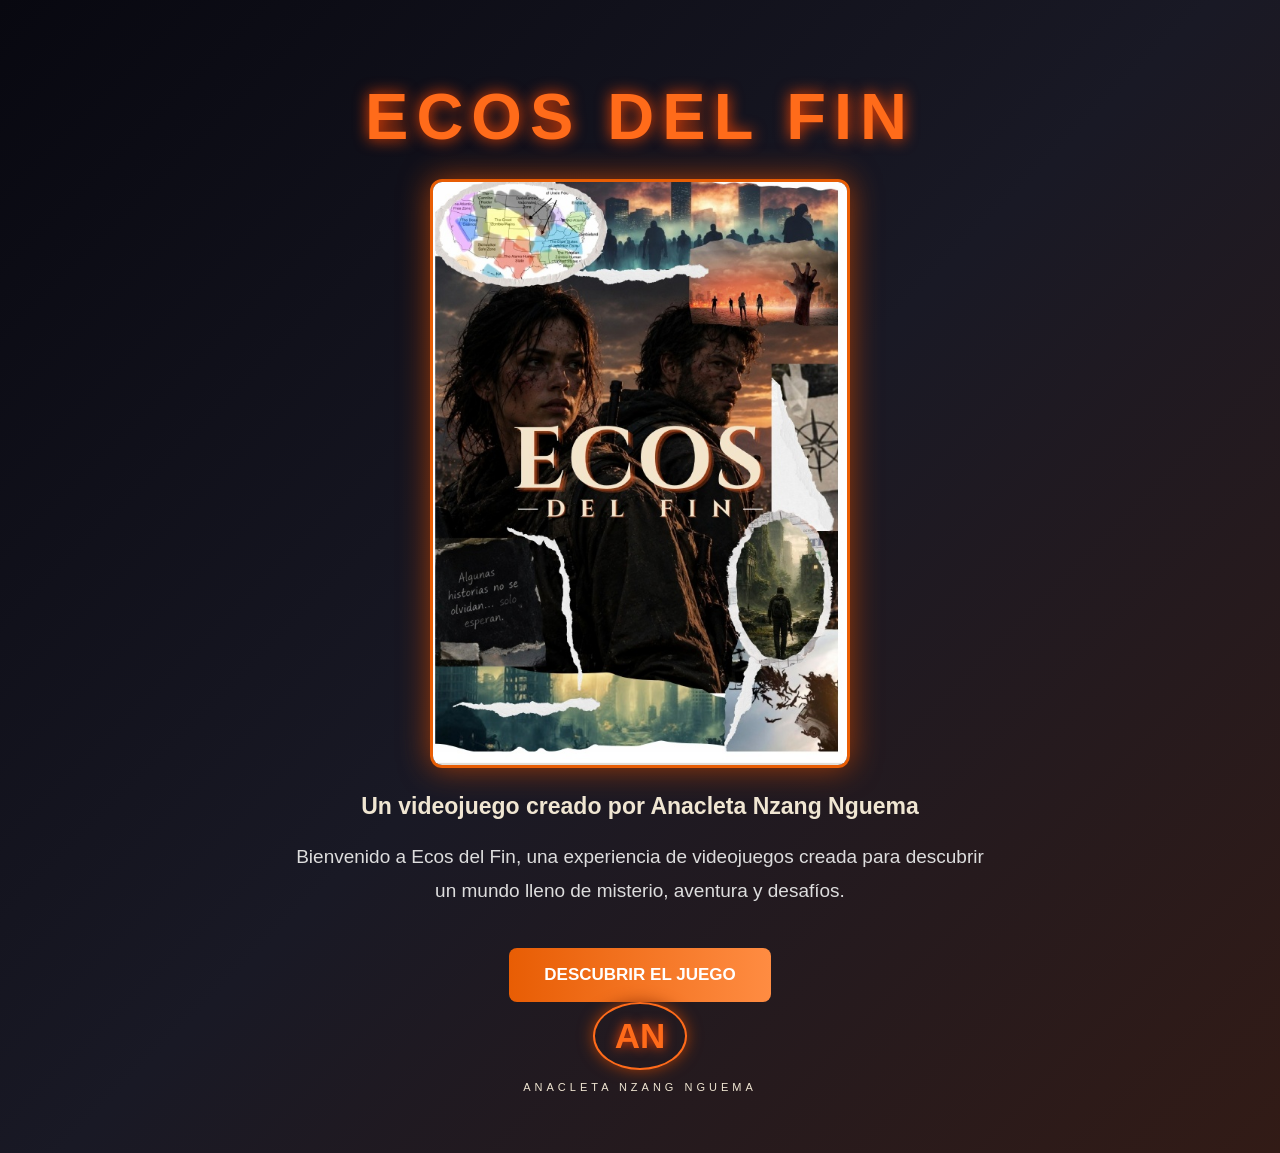
<file: index.html>
<!DOCTYPE html>
<html lang="es">

<head>
    <meta charset="UTF-8">
    <meta name="viewport" content="width=device-width, initial-scale=1.0">
    <meta name="description" content="Descubre Ecos del Fin, una aventura de misterio y supervivencia creada por Anacleta Nzang Nguema.">
    <title>Ecos del Fin</title>
    <link rel="stylesheet" href="estilo_1.css">
</head>

<body>
    <main>
        <h1>ECOS DEL FIN</h1>

        <img src="./portada.jpg"
             alt="Portada del videojuego Ecos del Fin"
             width="400">

        <h2>Un videojuego creado por Anacleta Nzang Nguema</h2>

        <p>
            Bienvenido a Ecos del Fin, una experiencia de videojuegos
            creada para descubrir un mundo lleno de misterio, aventura
            y desafíos.
        </p>

        <a href="content.html">
            <button type="button">DESCUBRIR EL JUEGO</button>
        </a>
    </main>

    <footer class="logo">
        <span>AN</span>
        <p>ANACLETA NZANG NGUEMA</p>
    </footer>
</body>

</html>
</file>
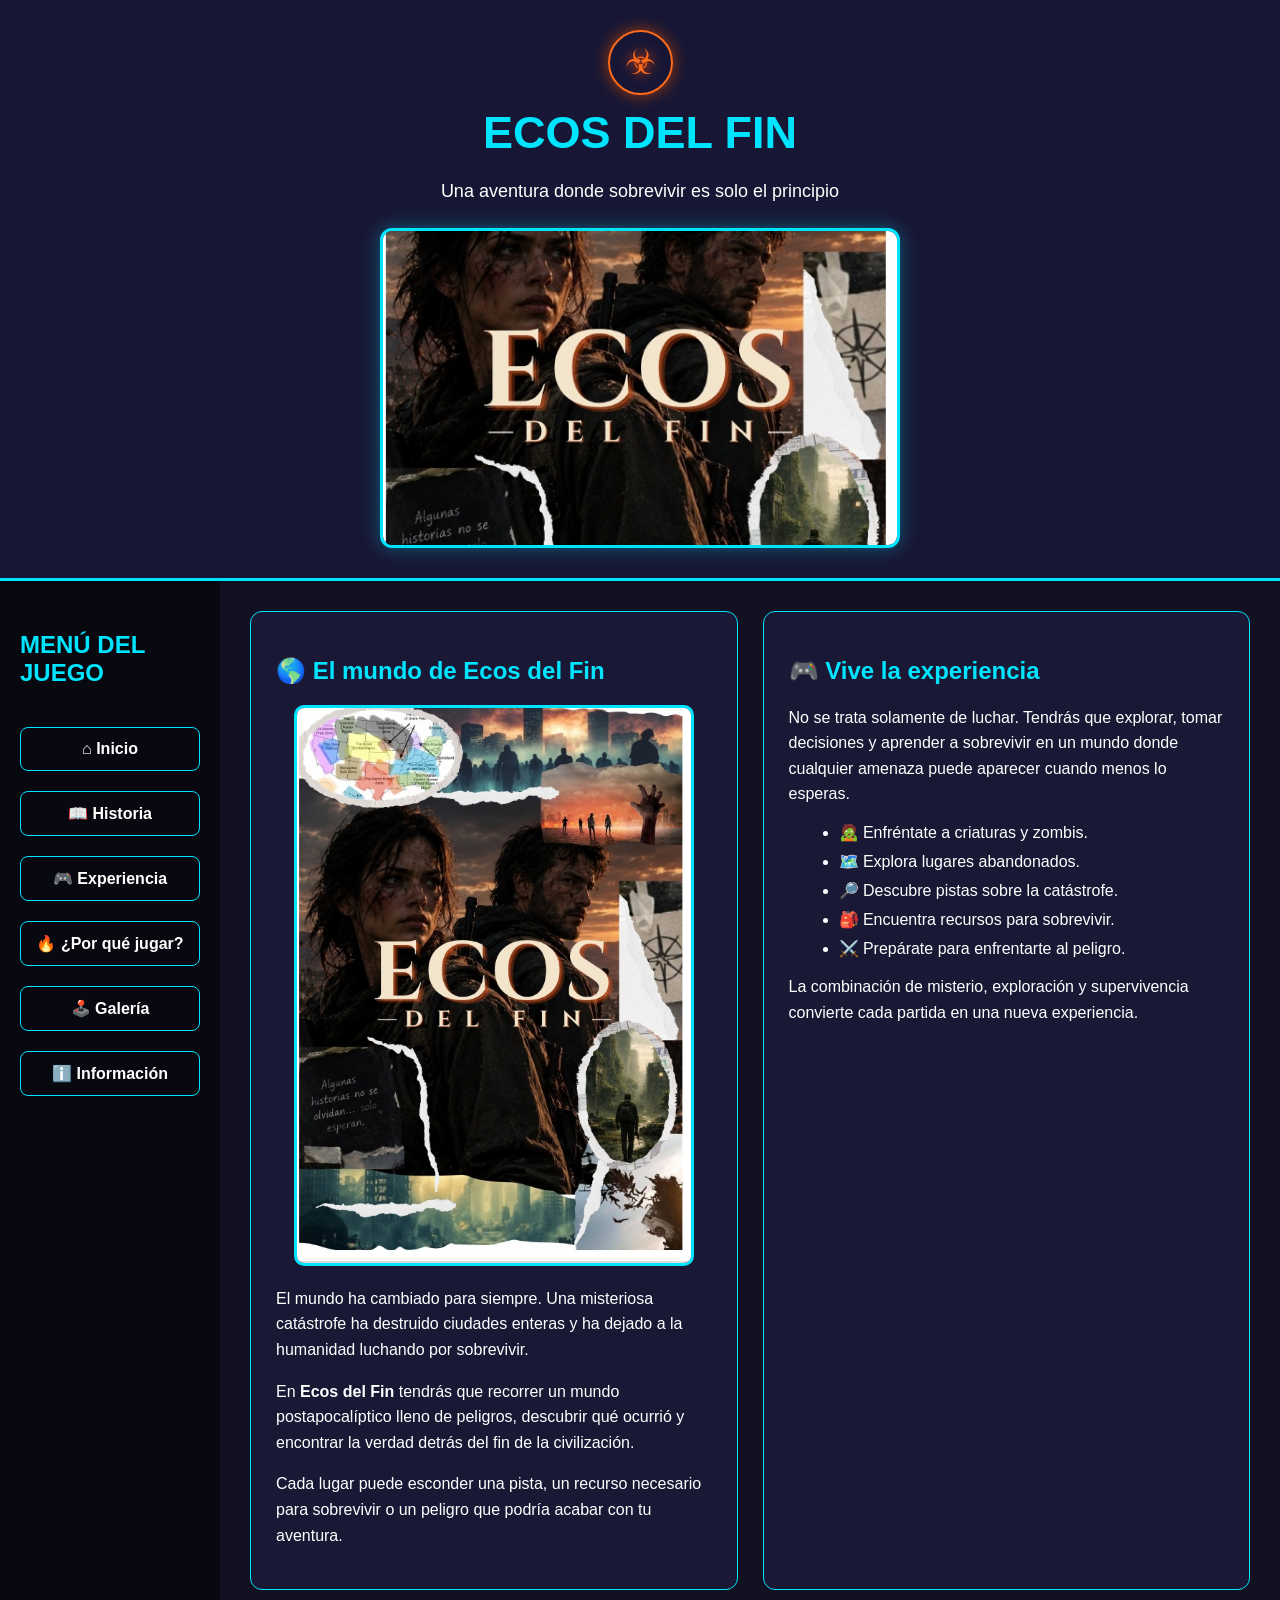
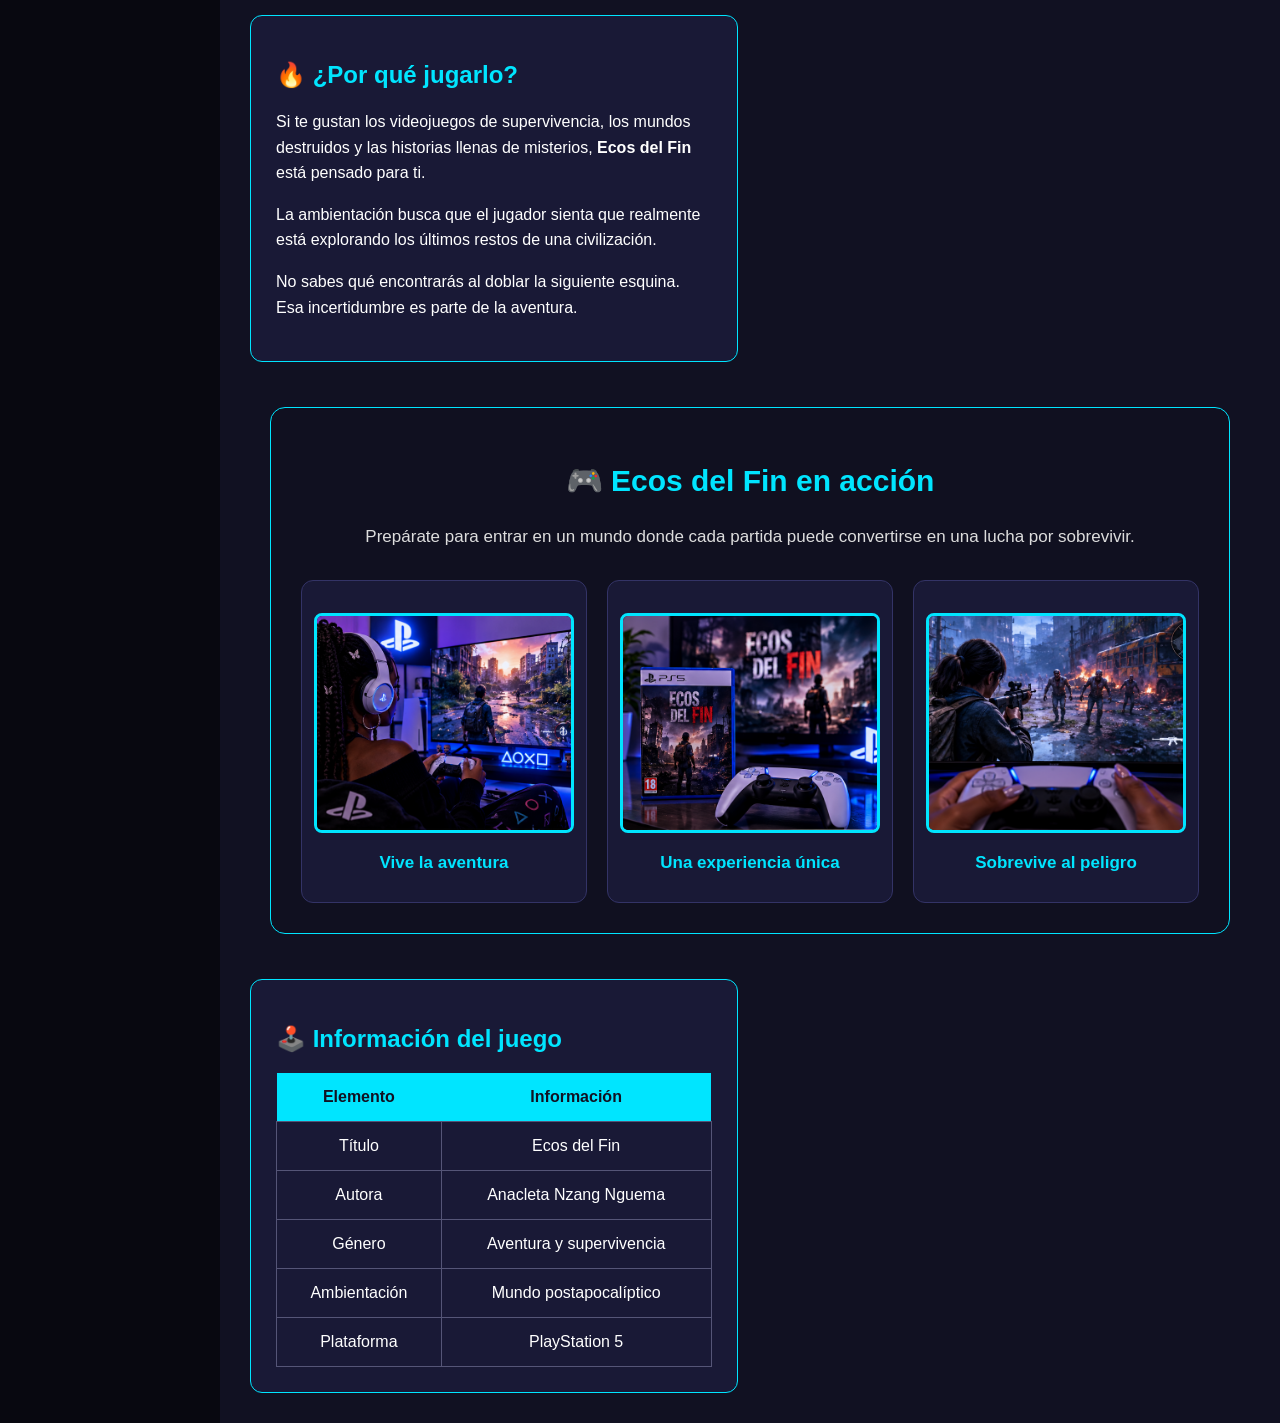
<file: content.html>
<!DOCTYPE html>
<html lang="es">

<head>
    <meta charset="UTF-8">
    <meta name="viewport" content="width=device-width, initial-scale=1.0">

    <title>Ecos del Fin - Videojuego</title>

    <link rel="stylesheet" href="estilo_2.css">
</head>

<body>

    <div class="contenedor">

        <!-- CABECERA -->
        <header class="cabecera">
            <div class="icono-juego">☣</div>

            <h1>ECOS DEL FIN</h1>

            <p>
                Una aventura donde sobrevivir es solo el principio
            </p>

            <img class="portada-contenido" src="./portada.jpg" alt="Portada de Ecos del Fin">

        </header>


        <!-- MENÚ -->
        <nav class="navegacion">

    <h2>MENÚ DEL JUEGO</h2>

    <a href="index.html">⌂ Inicio</a>

    <a href="#historia">📖 Historia</a>

    <a href="#experiencia">🎮 Experiencia</a>

    <a href="#porque-jugar">🔥 ¿Por qué jugar?</a>

    <a href="#galeria">🕹️ Galería</a>

    <a href="#informacion">ℹ️ Información</a>

</nav>


        <!-- CONTENIDO -->
        <main class="contenido">


            <!-- HISTORIA -->
            <section id="historia">

                <h2>🌎 El mundo de Ecos del Fin</h2>

                <img src="./portada.jpg"
                     alt="Portada del videojuego Ecos del Fin">

                <p>
                    El mundo ha cambiado para siempre. Una misteriosa
                    catástrofe ha destruido ciudades enteras y ha dejado
                    a la humanidad luchando por sobrevivir.
                </p>

                <p>
                    En <strong>Ecos del Fin</strong> tendrás que recorrer
                    un mundo postapocalíptico lleno de peligros,
                    descubrir qué ocurrió y encontrar la verdad detrás
                    del fin de la civilización.
                </p>

                <p>
                    Cada lugar puede esconder una pista, un recurso
                    necesario para sobrevivir o un peligro que podría
                    acabar con tu aventura.
                </p>

            </section>


            <!-- EXPERIENCIA -->
            <section id="experiencia">

                <h2>🎮 Vive la experiencia</h2>

                <p>
                    No se trata solamente de luchar. Tendrás que explorar,
                    tomar decisiones y aprender a sobrevivir en un mundo
                    donde cualquier amenaza puede aparecer cuando menos
                    lo esperas.
                </p>

                <ul>

                    <li>🧟 Enfréntate a criaturas y zombis.</li>

                    <li>🗺️ Explora lugares abandonados.</li>

                    <li>🔎 Descubre pistas sobre la catástrofe.</li>

                    <li>🎒 Encuentra recursos para sobrevivir.</li>

                    <li>⚔️ Prepárate para enfrentarte al peligro.</li>

                </ul>

                <p>
                    La combinación de misterio, exploración y supervivencia
                    convierte cada partida en una nueva experiencia.
                </p>

            </section>


            <!-- ¿POR QUÉ JUGAR? -->
            <section id="porque-jugar">

                <h2>🔥 ¿Por qué jugarlo?</h2>

                <p>
                    Si te gustan los videojuegos de supervivencia,
                    los mundos destruidos y las historias llenas de
                    misterios, <strong>Ecos del Fin</strong> está pensado
                    para ti.
                </p>

                <p>
                    La ambientación busca que el jugador sienta que
                    realmente está explorando los últimos restos de una
                    civilización.
                </p>

                <p>
                    No sabes qué encontrarás al doblar la siguiente
                    esquina. Esa incertidumbre es parte de la aventura.
                </p>

            </section>
<!-- GALERÍA DE JUEGO -->
<section id="galeria" class="galeria">

    <h2>🎮 Ecos del Fin en acción</h2>

    <p>
        Prepárate para entrar en un mundo donde cada partida
        puede convertirse en una lucha por sobrevivir.
    </p>

    <div class="imagenes-gameplay">

        <div>
           <img src="./gameplay1_ps5.png"
     alt="Jugadora disfrutando de Ecos del Fin">
            <h3>Vive la aventura</h3>
        </div>

        <div>
           <img src="./gameplay2_ps5.png"
     alt="Presentación de Ecos del Fin">

            <h3>Una experiencia única</h3>
        </div>

        <div>
            <img src="./gameplay3_ps5.png"
     alt="Combate contra zombis en Ecos del Fin">
            <h3>Sobrevive al peligro</h3>
        </div>

    </div>

</section>

            <!-- INFORMACIÓN -->
            <section id="informacion">

                <h2>🕹️ Información del juego</h2>

                <table>

                    <tr>
                        <th>Elemento</th>
                        <th>Información</th>
                    </tr>

                    <tr>
                        <td>Título</td>
                        <td>Ecos del Fin</td>
                    </tr>

                    <tr>
                        <td>Autora</td>
                        <td>Anacleta Nzang Nguema</td>
                    </tr>

                    <tr>
                        <td>Género</td>
                        <td>Aventura y supervivencia</td>
                    </tr>

                    <tr>
                        <td>Ambientación</td>
                        <td>Mundo postapocalíptico</td>
                    </tr>

                    <tr>
                        <td>Plataforma</td>
                        <td>PlayStation 5</td>
                    </tr>

                </table>

            </section>

        </main>

    </div>

</body>

</html>
</file>
<file: estilo_1.css>
* {
    box-sizing: border-box;
}

body {
    margin: 0;
    min-height: 100vh;
    font-family: Arial, sans-serif;
    background: linear-gradient(135deg, #080810, #191925, #321b16);
    color: white;
    text-align: center;
    padding: 35px 20px;
}

h1 {
    font-size: 65px;
    color: #ff6b1a;
    letter-spacing: 8px;
    text-shadow: 0 0 15px #ff4500;
    margin-bottom: 5px;
}

h2 {
    color: #f0e6d2;
    font-size: 23px;
}

img {
    width: 420px;
    max-width: 90%;
    border: 3px solid #e85d04;
    border-radius: 12px;
    box-shadow: 0 0 30px #a33b08;
    margin: 25px auto;
    display: block;
}

p {
    font-size: 19px;
    max-width: 700px;
    margin: 20px auto;
    line-height: 1.8;
    color: #dddddd;
}

a {
    text-decoration: none;
}

button {
    background: linear-gradient(90deg, #e85d04, #ff8c42);
    color: white;
    border: none;
    padding: 17px 35px;
    font-size: 17px;
    font-weight: bold;
    border-radius: 8px;
    cursor: pointer;
    margin-top: 20px;
    transition: 0.3s;
}

button:hover {
    background: #f0e6d2;
    color: #111111;
    transform: scale(1.08);
    box-shadow: 0 0 20px #ff6b1a;
}/* LOGOTIPO AN */

.logo {
    margin-bottom: 20px;
}

.logo span {
    display: inline-block;
    font-size: 35px;
    font-weight: bold;
    color: #ff6b1a;
    border: 2px solid #ff6b1a;
    padding: 12px 20px;
    border-radius: 50%;
    text-shadow: 0 0 12px #ff4500;
    box-shadow: 0 0 15px #a33b08;
}

.logo p {
    font-size: 11px;
    letter-spacing: 4px;
    color: #f0e6d2;
    margin-top: 8px;
}
</file>
<file: estilo_2.css>
* {
    box-sizing: border-box;
}

body {
    margin: 0;
    font-family: Arial, sans-serif;
    background-color: #111122;
    color: white;
}

/* CUADRÍCULA PRINCIPAL: 2 FILAS Y 2 COLUMNAS */
.contenedor {
    min-height: 100vh;
    display: grid;
    grid-template-columns: 220px 1fr;
    grid-template-rows: auto 1fr;
}

/* CABECERA */
.cabecera {
    grid-column: 1 / 3;
    background-color: #171735;
    text-align: center;
    padding: 30px;
    border-bottom: 3px solid #00e5ff;
}

.cabecera h1 {
    color: #00e5ff;
    font-size: 45px;
    margin: 0;
}

.cabecera p {
    font-size: 18px;
}

/* PANEL DE NAVEGACIÓN */
.navegacion {
    background-color: #080810;
    padding: 30px 20px;
    display: flex;
    flex-direction: column;
    gap: 20px;
}

.navegacion a {
    color: white;
    text-decoration: none;
    font-weight: bold;
    padding: 12px;
    border: 1px solid #00e5ff;
    border-radius: 8px;
    text-align: center;
}

.navegacion a:hover {
    background-color: #00e5ff;
    color: #111122;
}

/* CONTENIDO */
.contenido {
    padding: 30px;
    display: grid;
    grid-template-columns: 1fr 1fr;
    gap: 25px;
}

/* SECCIONES */
section {
    background-color: #191936;
    padding: 25px;
    border: 1px solid #00e5ff;
    border-radius: 12px;
}

h2 {
    color: #00e5ff;
}

p {
    line-height: 1.6;
}

li {
    margin: 10px;
}

/* IMAGEN */
section img {
    width: 100%;
    max-width: 400px;
    display: block;
    margin: 20px auto;
    border: 3px solid #00e5ff;
    border-radius: 10px;
}

/* TABLA */
table {
    width: 100%;
    border-collapse: collapse;
    margin-top: 20px;
}

th {
    background-color: #00e5ff;
    color: #111122;
    padding: 15px;
}

td {
    padding: 15px;
    text-align: center;
    border: 1px solid #555577;
}

tr:hover {
    background-color: #242450;
}/* GALERÍA DE VIDEOJUEGOS */

.galeria {
    grid-column: 1 / 3;
    background-color: #101020;
    border: 1px solid #00e5ff;
    padding: 30px;
    margin: 20px;
    border-radius: 15px;
}

.galeria h2 {
    text-align: center;
    font-size: 30px;
}

.galeria p {
    text-align: center;
    font-size: 17px;
    color: #dddddd;
}

.imagenes-gameplay {
    display: grid;
    grid-template-columns: repeat(3, 1fr);
    gap: 20px;
    margin-top: 30px;
}

.imagenes-gameplay div {
    background-color: #191936;
    padding: 12px;
    border-radius: 12px;
    text-align: center;
    border: 1px solid #333366;
    transition: transform 0.3s;
}

.imagenes-gameplay img {
    width: 100%;
    height: 220px;
    object-fit: cover;
    border-radius: 8px;
}

.imagenes-gameplay div:hover {
    transform: scale(1.04);
    border-color: #00e5ff;
    box-shadow: 0 0 15px #00e5ff;
}

.imagenes-gameplay h3 {
    color: #00e5ff;
    font-size: 17px;
}

/* ADAPTACIÓN A MÓVILES */

@media (max-width: 800px) {

    .contenedor {
        grid-template-columns: 1fr;
    }

    .cabecera {
        grid-column: 1;
    }

    .navegacion {
        flex-direction: row;
        flex-wrap: wrap;
        justify-content: center;
    }

    .contenido {
        grid-template-columns: 1fr;
    }

    .galeria {
        grid-column: 1;
    }

    .imagenes-gameplay {
        grid-template-columns: 1fr;
    }

}/* ICONO DEL VIDEOJUEGO */

.icono-juego {
    display: inline-block;
    font-size: 35px;
    color: #ff6b1a;
    border: 2px solid #ff6b1a;
    border-radius: 50%;
    width: 65px;
    height: 65px;
    line-height: 60px;
    margin-bottom: 12px;
    text-shadow: 0 0 12px #ff4500;
    box-shadow: 0 0 15px #a33b08;
}

/* PORTADA PRINCIPAL DE LA PAGINA DEL JUEGO */
.cabecera .portada-contenido {
    display: block;
    width: min(100%, 520px);
    max-height: 320px;
    object-fit: cover;
    margin: 22px auto 0;
    border: 3px solid #00e5ff;
    border-radius: 12px;
    box-shadow: 0 0 18px rgba(0, 229, 255, 0.35);
}
</file>
